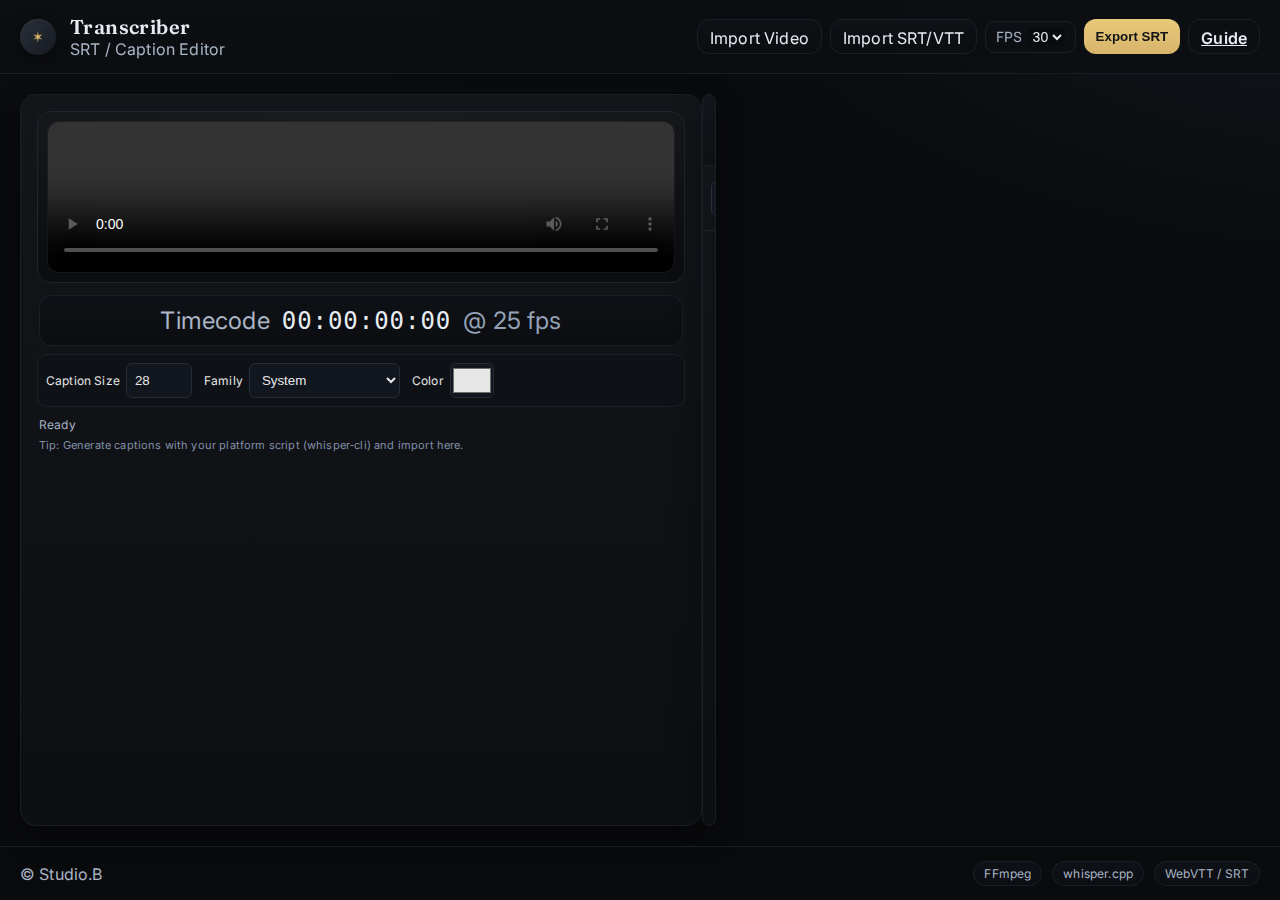
<file: index.html>
<!doctype html>
<html lang="en">
<head>
  <meta charset="UTF-8"/>
  <meta name="viewport" content="width=device-width, initial-scale=1"/>
  <title>Transcriber</title>
  <link rel="preconnect" href="https://fonts.googleapis.com">
  <link rel="preconnect" href="https://fonts.gstatic.com" crossorigin>
  <link href="https://fonts.googleapis.com/css2?family=Inter:wght@300;400;500;600&family=Fraunces:opsz,wght@9..144,500;9..144,600;9..144,700&display=swap" rel="stylesheet">
  <link rel="stylesheet" href="style.css"/>
</head>
<body>
  <header class="head">
    <div class="brand">
      <div class="laurel" aria-hidden="true">✶</div>
      <div class="title">
        <h1>Transcriber</h1>
        <p class="subtitle">SRT / Caption Editor</p>
      </div>
    </div>
    <nav class="toolbar">
      <label class="btn btn-ghost">
        <input type="file" id="fileInput" accept="video/*,audio/*" hidden>
        <span>Import Video</span>
      </label>
      <label class="btn btn-ghost">
        <input type="file" id="srtInput" accept=".srt,.vtt" hidden>
        <span>Import SRT/VTT</span>
      </label>
      <div class="fps">
        <label for="fpsSelect">FPS</label>
        <select id="fpsSelect">
          <option value="24">24</option>
          <option value="25">25</option>
          <option value="30" selected>30</option>
          <option value="50">50</option>
          <option value="60">60</option>
        </select>
      </div>
      <button id="btnExport" class="btn btn-gold">Export SRT</button>
      <a class="btn btn-outline" href="README.html" target="_blank" rel="noopener">Guide</a>
    </nav>
  </header>

  <main class="wrap">
    <aside class="panel video-panel">
      <div class="frame">
        <div class="frame-inner">
          <video id="player" controls playsinline></video>
        </div>
      </div>

      <div class="tcbar">
        <div class="tc-label">Timecode</div>
        <div id="tcPanel" class="tc">00:00:00:00</div>
        <div class="tc-hint">@ <span id="tcFps">30</span> fps</div>
      </div>

      <div id="status" class="status">Ready</div>
      <div class="smallprint">
        Tip: Generate captions with your platform script (whisper‑cli) and import here.
      </div>
    </aside>

    <section class="panel transcript-panel">
      <header class="section-head">
        <h2>Transcript</h2>
        <div class="legend">
          <span class="dot active-dot"></span> playing
          <span class="sep">•</span>
          <span class="kbd">Click timestamp</span> to seek
        </div>
      </header>

      <div id="transcript" class="transcript" role="list"></div>
    </section>
  </main>

  <footer class="foot">
    <div class="credit">© Studio.B</div>
    <div class="marks">
      <span class="mark">FFmpeg</span>
      <span class="mark">whisper.cpp</span>
      <span class="mark">WebVTT / SRT</span>
    </div>
  </footer>

  <template id="lineTpl">
    <div class="line" role="listitem">
      <button class="stamp" title="Seek to time"></button>
      <div class="text" contenteditable="true" spellcheck="false"></div>
    </div>
  </template>

  <script type="module" src="app.js"></script>
</body>
</html>
</file>
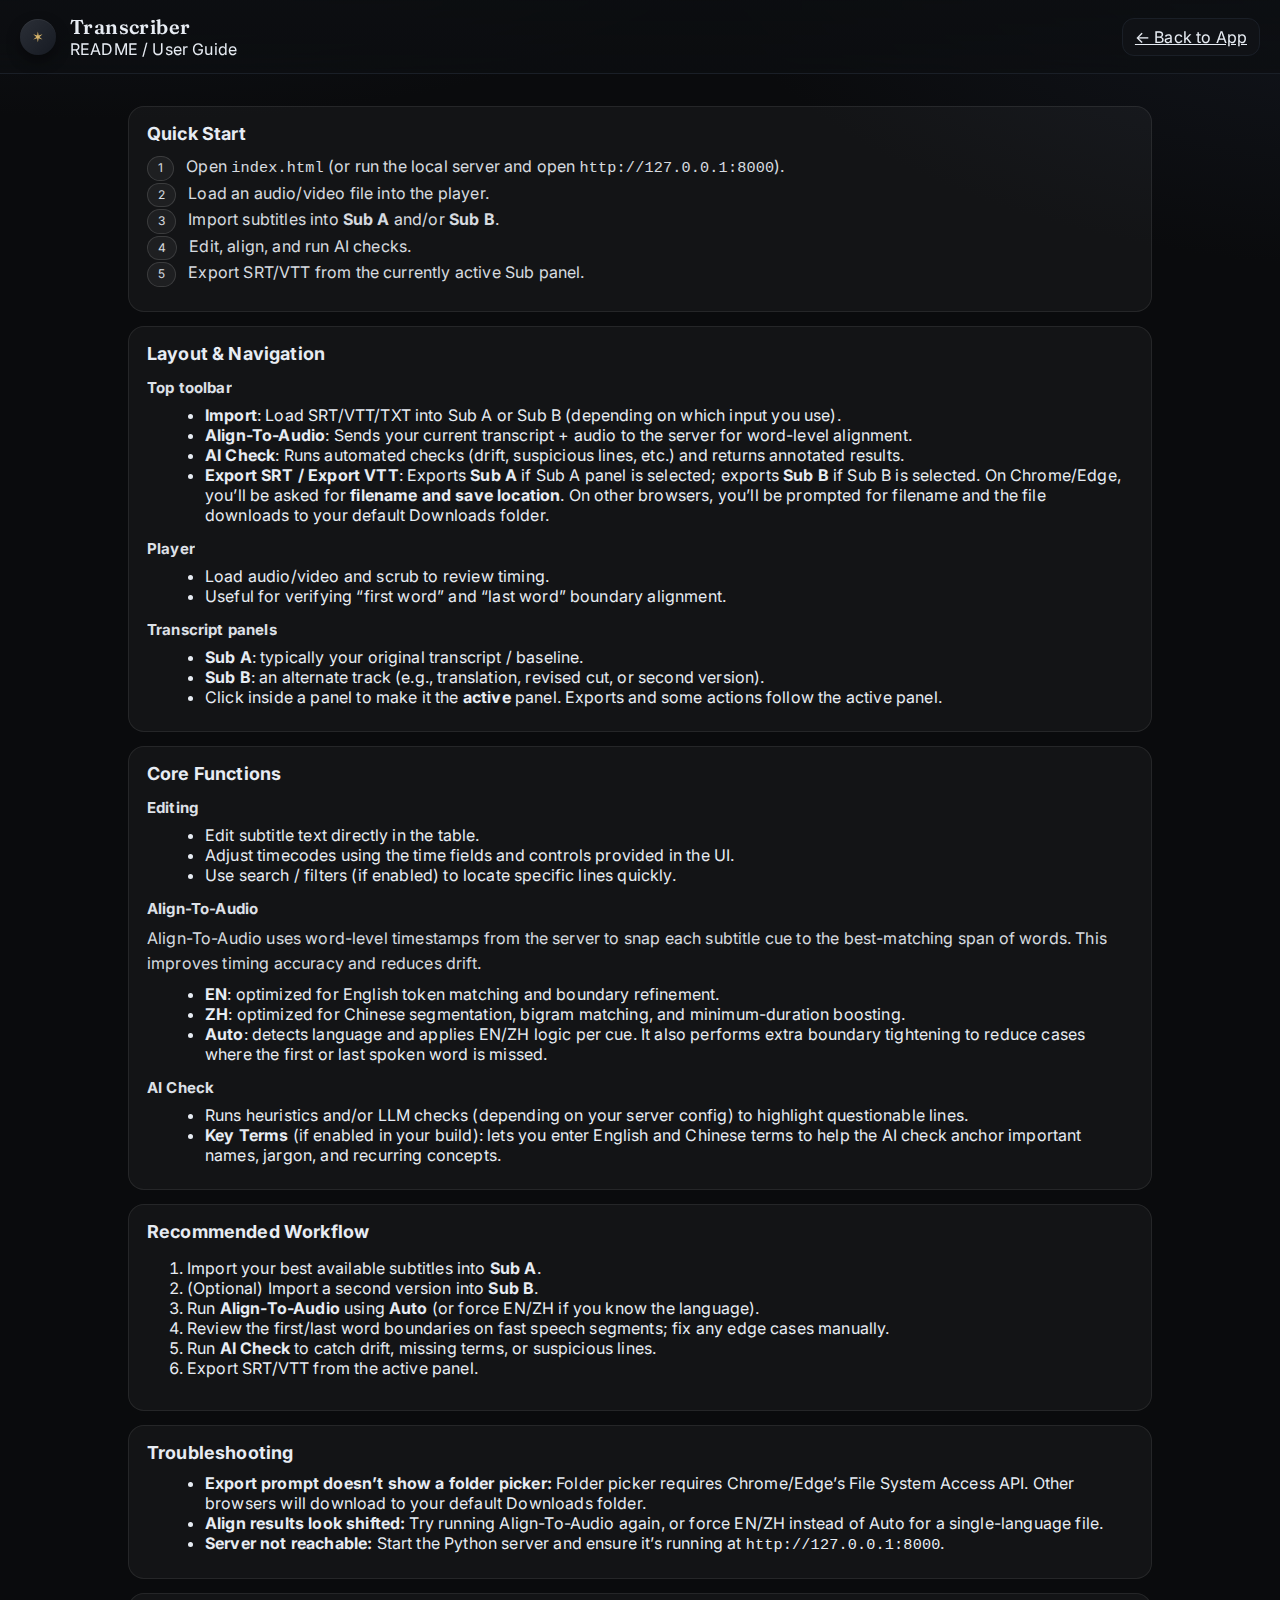
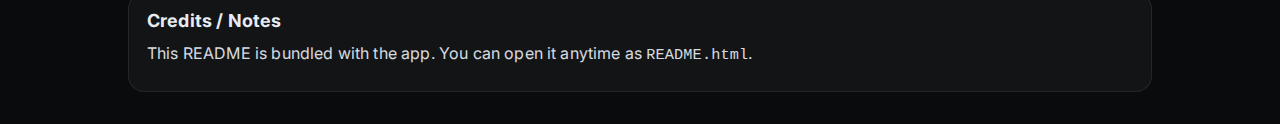
<file: README.html>
<!DOCTYPE html>
<html lang="en">
<head>
<meta charset="utf-8"/>
<meta content="width=device-width, initial-scale=1" name="viewport"/>
<title>Transcriber — README</title>
<link href="https://fonts.googleapis.com" rel="preconnect"/>
<link crossorigin="" href="https://fonts.gstatic.com" rel="preconnect"/>
<link href="https://fonts.googleapis.com/css2?family=Inter:wght@300;400;500;600&family=Fraunces:opsz,wght@9..144,400;9..144,600&display=swap" rel="stylesheet"/>
<link href="./style.css" rel="stylesheet"/>
<style>
  /* README page tweaks (keeps same design system) */
  .readme-wrap{ max-width: 1060px; margin: 0 auto; padding: 18px; }
  .readme-card{ background: rgba(255,255,255,0.04); border: 1px solid rgba(255,255,255,0.08); border-radius: 16px; padding: 16px 18px; margin: 14px 0; }
  .readme-card h2{ margin: 0 0 10px 0; font-size: 18px; }
  .readme-card h3{ margin: 14px 0 8px 0; font-size: 15px; opacity: 0.95; }
  .readme-card p{ margin: 8px 0; opacity: 0.92; line-height: 1.55; }
  .readme-card ul{ margin: 8px 0 8px 18px; }
  .pill{ display:inline-block; padding: 2px 10px; border-radius: 999px; border:1px solid rgba(255,255,255,0.14); background: rgba(255,255,255,0.06); font-size: 12px; margin-right: 8px; }
  code{ font-family: ui-monospace, SFMono-Regular, Menlo, Monaco, Consolas, "Liberation Mono", "Courier New", monospace; font-size: 0.95em; }
  a{ color: inherit; }
</style>
</head>

<body>
<header class="head">
  <div class="brand">
    <div class="laurel" aria-hidden="true">✶</div>
    <div class="title">
      <h1>Transcriber</h1>
      <div class="sub">README / User Guide</div>
    </div>
  </div>

  <div class="tools">
    <a class="btn" href="./index.html" title="Back to app">← Back to App</a>
  </div>
</header>

<main class="readme-wrap">
  <div class="readme-card">
    <h2>Quick Start</h2>
    <p>
      <span class="pill">1</span> Open <code>index.html</code> (or run the local server and open <code>http://127.0.0.1:8000</code>).
      <br/>
      <span class="pill">2</span> Load an audio/video file into the player.
      <br/>
      <span class="pill">3</span> Import subtitles into <b>Sub A</b> and/or <b>Sub B</b>.
      <br/>
      <span class="pill">4</span> Edit, align, and run AI checks.
      <br/>
      <span class="pill">5</span> Export SRT/VTT from the currently active Sub panel.
    </p>
  </div>

  <div class="readme-card">
    <h2>Layout & Navigation</h2>
    <h3>Top toolbar</h3>
    <ul>
      <li><b>Import</b>: Load SRT/VTT/TXT into Sub A or Sub B (depending on which input you use).</li>
      <li><b>Align-To-Audio</b>: Sends your current transcript + audio to the server for word-level alignment.</li>
      <li><b>AI Check</b>: Runs automated checks (drift, suspicious lines, etc.) and returns annotated results.</li>
      <li><b>Export SRT / Export VTT</b>: Exports <b>Sub A</b> if Sub A panel is selected; exports <b>Sub B</b> if Sub B is selected.
        On Chrome/Edge, you’ll be asked for <b>filename and save location</b>. On other browsers, you’ll be prompted for filename and the file downloads to your default Downloads folder.</li>
    </ul>

    <h3>Player</h3>
    <ul>
      <li>Load audio/video and scrub to review timing.</li>
      <li>Useful for verifying “first word” and “last word” boundary alignment.</li>
    </ul>

    <h3>Transcript panels</h3>
    <ul>
      <li><b>Sub A</b>: typically your original transcript / baseline.</li>
      <li><b>Sub B</b>: an alternate track (e.g., translation, revised cut, or second version).</li>
      <li>Click inside a panel to make it the <b>active</b> panel. Exports and some actions follow the active panel.</li>
    </ul>
  </div>

  <div class="readme-card">
    <h2>Core Functions</h2>

    <h3>Editing</h3>
    <ul>
      <li>Edit subtitle text directly in the table.</li>
      <li>Adjust timecodes using the time fields and controls provided in the UI.</li>
      <li>Use search / filters (if enabled) to locate specific lines quickly.</li>
    </ul>

    <h3>Align-To-Audio</h3>
    <p>
      Align-To-Audio uses word-level timestamps from the server to snap each subtitle cue to the best-matching span of words.
      This improves timing accuracy and reduces drift.
    </p>
    <ul>
      <li><b>EN</b>: optimized for English token matching and boundary refinement.</li>
      <li><b>ZH</b>: optimized for Chinese segmentation, bigram matching, and minimum-duration boosting.</li>
      <li><b>Auto</b>: detects language and applies EN/ZH logic per cue. It also performs extra boundary tightening to reduce cases where the first or last spoken word is missed.</li>
    </ul>

    <h3>AI Check</h3>
    <ul>
      <li>Runs heuristics and/or LLM checks (depending on your server config) to highlight questionable lines.</li>
      <li><b>Key Terms</b> (if enabled in your build): lets you enter English and Chinese terms to help the AI check anchor important names, jargon, and recurring concepts.</li>
    </ul>
  </div>

  <div class="readme-card">
    <h2>Recommended Workflow</h2>
    <ol>
      <li>Import your best available subtitles into <b>Sub A</b>.</li>
      <li>(Optional) Import a second version into <b>Sub B</b>.</li>
      <li>Run <b>Align-To-Audio</b> using <b>Auto</b> (or force EN/ZH if you know the language).</li>
      <li>Review the first/last word boundaries on fast speech segments; fix any edge cases manually.</li>
      <li>Run <b>AI Check</b> to catch drift, missing terms, or suspicious lines.</li>
      <li>Export SRT/VTT from the active panel.</li>
    </ol>
  </div>

  <div class="readme-card">
    <h2>Troubleshooting</h2>
    <ul>
      <li><b>Export prompt doesn’t show a folder picker:</b> Folder picker requires Chrome/Edge’s File System Access API. Other browsers will download to your default Downloads folder.</li>
      <li><b>Align results look shifted:</b> Try running Align-To-Audio again, or force EN/ZH instead of Auto for a single-language file.</li>
      <li><b>Server not reachable:</b> Start the Python server and ensure it’s running at <code>http://127.0.0.1:8000</code>.</li>
    </ul>
  </div>

  <div class="readme-card">
    <h2>Credits / Notes</h2>
    <p>This README is bundled with the app. You can open it anytime as <code>README.html</code>.</p>
  </div>
</main>
</body>
</html>
</file>
<file: style.css>
/* Museum / Academy aesthetic */
:root{
  --bg: #0a0b0d;
  --bg-elev: #101216;
  --ink: #e7ecf3;
  --ink-dim:#aab5c6;
  --line:#1a1f27;
  --gold:#d7b46a;
  --gold-2:#e8c979;
  --shadow: 0 10px 30px rgba(0,0,0,0.45);
  --radius: 16px;
}

*{box-sizing:border-box}
html,body{height:100%;margin:0}
body{
  display: flex;
  flex-direction: column;
  min-height: 100vh;
  overflow: hidden;           /* stop the page itself from scrolling */

  font-family: Inter, system-ui, -apple-system, Segoe UI, Roboto, 'Noto Sans', Arial, sans-serif;
  color:var(--ink);
  background: radial-gradient(1200px 500px at 10% -20%, #141821 0%, transparent 60%) no-repeat,
              radial-gradient(1200px 600px at 110% -10%, #141821 0%, transparent 60%) no-repeat,
              var(--bg);
  letter-spacing: .01em;
  -webkit-font-smoothing: antialiased;
  text-rendering: optimizeLegibility;
}

/* Header */
.head{
  position:sticky; top:0; z-index:20;
  display:flex; align-items:center; justify-content:space-between;
  padding:14px 20px; border-bottom:1px solid var(--line);
  background: linear-gradient(180deg, rgba(12,14,17,.85), rgba(12,14,17,.75));
  backdrop-filter: blur(8px);
}
.brand{display:flex; gap:14px; align-items:center}
.laurel{
  width:36px; height:36px; border-radius:999px;
  background: linear-gradient(135deg, #2b2f37, #161a22);
  display:grid; place-items:center; color:var(--gold); font-size:14px;
  box-shadow: inset 0 1px 0 rgba(255,255,255,.06), 0 6px 14px rgba(0,0,0,.4);
}
.title h1{
  font-family: 'Fraunces', serif;
  font-weight:600; letter-spacing:.4px; margin:0; font-size:20px;
}
.subtitle{ margin:0; color:var(--ink-dim); font-size:16px}

/* Toolbar */
.toolbar{display:flex; gap:8px; align-items:center; flex-wrap:wrap}
.btn{
  appearance:none; border:1px solid var(--line); background:var(--bg-elev);
  color:var(--ink); padding:8px 12px; border-radius:12px; cursor:pointer;
  transition: transform .06s ease, box-shadow .2s ease, border-color .2s ease;
}
.btn:hover{ transform: translateY(-1px); box-shadow: var(--shadow); }
.btn-ghost{ background:linear-gradient(180deg, #0e1115, #0b0d11); height: 35px;}
.btn-outline{  
  border:1px solid var(--gold-2);
  background: var(--bg-elev);
  color:var(--gold-2); font-weight:600; height: 35px;
}
.btn-gold{
  border:none;
  background: linear-gradient(180deg, var(--gold-2), var(--gold));
  color:#111315; font-weight:600; height: 35px;
}
.btn-mini{ padding:6px 10px; border-radius:10px; height:30px; font-size:12px; }

/* Modal (Key Terms) */
.modal-overlay{
  position: fixed; inset: 0;
  background: rgba(0,0,0,.62);
  display: grid; place-items: center;
  z-index: 9999;
  padding: 18px;
}
.modal-overlay.hidden{ display:none; }
.modal-card{
  width: min(920px, 96vw);
  background: linear-gradient(180deg, rgba(20,22,27,.98), rgba(13,15,19,.98));
  border:1px solid var(--line);
  border-radius: 16px;
  box-shadow: 0 24px 60px rgba(0,0,0,.55);
  overflow: hidden;
}
.modal-head{ display:flex; gap:12px; align-items:flex-start; justify-content:space-between; padding:16px 16px 10px; border-bottom:1px solid rgba(255,255,255,.06); }
.modal-title{ font-size:16px; font-weight:700; letter-spacing:.2px; }
.modal-sub{ margin-top:4px; font-size:12px; color: var(--ink-dim); }
.modal-body{ padding:14px 16px 8px; }
.modal-foot{ padding:12px 16px 16px; display:flex; gap:10px; align-items:center; }

.kt-grid{ display:grid; grid-template-columns: 1fr 1fr; gap:12px; }
@media (max-width: 760px){
  .kt-grid{ grid-template-columns: 1fr; }
}

.ui-dark-textarea{
  width: 100%;
  min-height: 210px;
  resize: vertical;
  background:#0e1116;
  color:#e9edf1;
  border:1px solid rgba(255,255,255,.10);
  border-radius: 12px;
  padding: 10px;
  font-size: 13px;
  line-height: 1.5;
  outline: none;
}
.ui-dark-textarea:focus{ border-color: rgba(255,215,0,.55); box-shadow: 0 0 0 3px rgba(255,215,0,.10); }
.fps{ display:flex; gap:6px; align-items:center; color:var(--ink-dim); font-size:14px; border:1px solid var(--line); padding:6px 10px; border-radius:10px; background: linear-gradient(180deg, #0d1014, #0b0d11); }
.fps select{ background:var(--bg); border:none; color:var(--ink); outline:none; font-size:14px }

/* Layout */
.wrap {
  flex: 1 1 auto;
  display: grid;
  grid-template-columns: minmax(320px, var(--videoW, 55%)) 14px minmax(320px, 1fr);
  gap: 0;
  padding: 20px;
  min-height: 0;
}


.panel{
  background: linear-gradient(180deg, rgba(20,22,27,.9), rgba(13,15,19,.9));
  border:1px solid var(--line); border-radius: var(--radius);
  box-shadow: var(--shadow);
  overflow:hidden; display:flex; flex-direction:column;
  min-height: 0;              /* important inside flex/grid */
  display: flex;
  flex-direction: column;
}
.video-panel{ 
  overflow-y: auto; 
  padding:16px;
}
.transcript-panel{ 
  overflow: hidden;
  padding:0 
}

/* Video frame */
.frame{
  border-radius: 14px;
  border:1px solid #20242d;
  background: radial-gradient(160% 90% at 50% 0%, rgba(255,255,255,.06), rgba(255,255,255,0)) no-repeat,
              #0b0d11;
  padding:10px;
}
.frame-inner{
  border-radius:10px; overflow:hidden; position:relative;
  background:#000;
  outline: 1px solid rgba(255,255,255,.04);
}
video{ display:block; width:100%; height:auto; max-height:62vh; }

/* Timecode bar */
.tcbar{
  display:flex; align-items:center; gap:12px; margin:12px 2px 0;
  padding:10px 12px; border:1px solid var(--line); border-radius:12px;
  background: linear-gradient(180deg, #0e1115, #0b0d11);
}
.tc-label{ color:var(--ink-dim); font-size:24px }
.tc{ font-family: ui-monospace, SFMono-Regular, Menlo, Consolas, monospace; font-size:24px; letter-spacing:.04em; }
.tc-hint{ color:#93a1b5; font-size:24px }

.status{ margin:10px 2px 0; color:var(--ink-dim); font-size:12px }
.smallprint{ color:#8391a7; font-size:11px; margin:6px 2px 0 }

/* Transcript */
.section-head{
  flex: 0 0 auto; 
  display:flex; align-items:center; justify-content:space-between;
  padding:12px 14px; border-bottom:1px solid var(--line);
  background: linear-gradient(180deg, rgba(18,21,26,.8), rgba(12,14,18,.7));
}
.section-head h2{
  margin:0; font-family:'Fraunces', serif; font-size:24x; font-weight:600; letter-spacing:.3px
}
.legend{ color:var(--ink-dim); font-size:16px; display:flex; gap:10px; align-items:center }
.dot{ width:8px; height:8px; border-radius:50%; background:#64748b; display:inline-block }
.active-dot{ background: var(--gold) }
.sep{ opacity:.5 }
.kbd{ padding:2px 6px; border:1px solid var(--line); border-radius:6px; font-size:16px; color:#9aa7bc; }

.transcript{ flex: 1 1 auto;                          /* fill remaining height */
  overflow-y: auto;                         /* own scrollbar here */
  scrollbar-color: var(--accent) var(--handle-bg);
  scrollbar-width: thin;
  padding:12px; 
  display:flex; 
  flex-direction:column; 
  gap:10px; 
}

.line{
  display:grid; grid-template-columns: 140px 1fr; gap:12px;
  padding:10px 12px; border:1px solid #222831; border-radius:12px;
  background: linear-gradient(180deg, #0d1014, #0b0d11);
  transition: border-color .2s ease, background .2s ease;
}
.line:hover{ border-color:#2b313c; background:linear-gradient(180deg, #0f1318, #0b0e12) }
.line.active{ outline:2px solid rgba(215,180,106,.55) }

.stamp{
  white-space:nowrap; display:inline-block; 
  all:unset;
  font-variant-numeric: tabular-nums; color:#c6d2e3; cursor:pointer;
  border:1px solid #232a34; padding:6px 10px; border-radius:10px; text-align:center;
  background: linear-gradient(180deg, #11151b, #0d1015);
  box-shadow: inset 0 1px 0 rgba(255,255,255,.05);
}
.caption-meta { 
  white-space:nowrap; flex-wrap:nowrap; 
  display:flex; gap:12px; align-items:center; font-size:18px; opacity:.9; 
}
.caption-meta .arrow { padding:0 6px; opacity:.8 }
.stamp:hover{ border-color:#2e3744; }

.text{
  outline:none; color:var(--ink); min-height:24px; line-height:1.55;
  caret-color: var(--gold); word-break: break-word;
}

.foot{
  display:flex; justify-content:space-between; align-items:center;
  padding:14px 20px; border-top:1px solid var(--line); color:var(--ink-dim);
}
.marks{ display:flex; gap:10px; flex-wrap:wrap }
.mark{
  border:1px solid var(--line); border-radius:999px; padding:4px 10px; font-size:12px;
  background: linear-gradient(180deg, #0e1116, #0b0e12);
}

.timepill{
  font-variant-numeric:tabular-nums;
  padding:2px 6px;
  border-radius:6px;
  background:rgba(255,255,255,.06);
  cursor:ew-resize;
  outline:none;
}
.timepill:focus{ box-shadow:0 0 0 2px rgba(229,184,11,.35) }

.slider-wrap { display:grid; grid-template-columns: 1fr; gap:6px; margin-top:6px; }
.slider-label { display:flex; justify-content:space-between; font-size:11px; opacity:.8; }
input[type="range"] { width:100%; accent-color:#E5B80B; }

.len-pill{
  margin-left:12px;
  font-variant-numeric:tabular-nums;
  background:#0b2239;
  color:#8bcbff;
  border:1px solid #1b75ff;
  padding:2px 6px;
  border-radius:8px;
}

.caption-overlay{
  position:absolute; left:50%; bottom:6%;
  transform:translateX(-50%);
  max-width:90%;
  padding:10px 14px;
  background:rgba(0,0,0,.65);
  color:#fff;
  border-radius:10px;
  font-size:clamp(16px, 2.4vw, 28px);
  line-height:1.25;
  text-align:center;
  text-shadow: 0 1px 2px rgba(0,0,0,.7), 0 0 3px rgba(0,0,0,.5);
  transition:opacity .15s ease;
  pointer-events:none;  /* overlay never blocks clicks */
  opacity:0;
}

@media (max-width: 1100px){
  .wrap{ grid-template-columns: 1fr; }
  video{ max-height:48vh }
}


/* --- Dual Sub layout --- */
.tcontrols{ display:flex; align-items:center; gap:10px; }
.btn-sm{ padding:6px 10px; border-radius:10px; height:34px; font-size:13px; }

.dual-wrap{
  display:grid;
  grid-template-columns: 1fr 1fr;
  gap:12px;
  padding:12px;
  min-height:0;
}
.dual-col{
  min-height:0;
  display:flex;
  flex-direction:column;
  border:1px solid rgba(255,255,255,.06);
  border-radius:14px;
  overflow:hidden;
  background: linear-gradient(180deg, rgba(16,18,22,.9), rgba(12,14,18,.8));
}
.dual-bar{
  display:flex;
  align-items:center;
  justify-content:space-between;
  gap:10px;
  padding:10px 12px;
  border-bottom:1px solid rgba(255,255,255,.06);
  background: linear-gradient(180deg, rgba(18,21,26,.8), rgba(12,14,18,.7));
}
.dual-title{
  font-size:12px;
  color:var(--ink-dim);
  letter-spacing:.02em;
  text-transform:uppercase;
}
.transcript-ro .text{ color: rgba(231,236,243,.85); }
.transcript-ro .line{ opacity:.92; }
.transcript-ro .stamp{ cursor:default; }
@media (max-width: 1100px){
  .dual-wrap{ grid-template-columns: 1fr; }
}


.dual-toggle-label{display:flex;align-items:center;gap:8px;font-size:12px;opacity:.9;}
.dual-toggle-label input{accent-color:#7aa2ff;}


/* SUBS dropdown + badges */
.subs-mode-label{ display:flex; align-items:center; gap:8px; margin-left:10px; }
.subs-label{ font-size:12px; opacity:.8; letter-spacing:.08em; }
.subs-mode{ background:#131720; color:#fff; border:1px solid #2a2f3a; border-radius:8px; padding:6px 10px; height:35px; }
.sub-badge{ display:inline-block; margin-left:8px; padding:2px 8px; border-radius:999px; font-size:11px; line-height:1.4; border:1px solid rgba(255,255,255,.12); opacity:.9; }
.sub-badge.original{ background:rgba(255,215,90,.12); }
.sub-badge.translation{ background:rgba(120,200,255,.12); }
.dual-title{ display:flex; align-items:center; gap:6px; }


/* ---- Transcript layout fixes (single + dual) ---- */
.panel.transcript-panel{ display:flex; flex-direction:column; }
#transcriptFindBar{ flex:0 0 auto; }
#transcriptSingleWrap{ flex:1 1 auto; min-height:0; }
#transcript{ height:100%; overflow:auto; }

.dual-wrap{ flex:1 1 auto; min-height:0; display:flex; gap:12px; padding:10px; }
.dual-col{ flex:1 1 0; min-width:0; display:flex; flex-direction:column; min-height:0; }
.dual-bar{ flex:0 0 auto; display:flex; align-items:center; justify-content:space-between; gap:10px; padding:8px 10px; border:1px solid var(--line); border-radius:12px; background: linear-gradient(180deg, #0e1115, #0b0d11); }
#transcriptA, #transcriptBHost, .transcript-b-host{ flex:1 1 auto; min-height:0; overflow:auto; }

.sub-badge{ font-size:11px; padding:2px 8px; border-radius:999px; border:1px solid rgba(215,180,106,.35); color:var(--gold-2); background:rgba(215,180,106,.08); }



/* ---------- Resizable center divider ---------- */
.panel-divider{
  cursor: col-resize;
  position: relative;
  user-select: none;
}
.panel-divider::before{
  content: "";
  position: absolute;
  left: 50%; top: 10px; bottom: 10px;
  width: 2px;
  transform: translateX(-50%);
  background: var(--gold);
  border-radius: 999px;
  opacity: .85;
}
body.resizing{ cursor: col-resize; }
body.resizing *{ user-select: none !important; }


/* ---------- Minimal gold scrollbars ---------- */
*{
  scrollbar-width: thin;
  scrollbar-color: var(--gold) transparent;
}
*::-webkit-scrollbar{ width:6px; height:6px; }
*::-webkit-scrollbar-track{ background: transparent; }
*::-webkit-scrollbar-thumb{ background: var(--gold); border-radius: 999px; }
*::-webkit-scrollbar-button{ width:0; height:0; display:none; }


/* Lock state */
.line.is-locked{opacity:0.75}
.line.is-locked .text{cursor:not-allowed}

/* Virtual spacer rows used to align Dual Sub by timecode */
.vspacer{width:100%; pointer-events:none; background:transparent;}


/* AI Check badges */
.abdg{display:inline-flex;align-items:center;justify-content:center;min-width:34px;height:18px;padding:0 6px;border-radius:9px;font-size:11px;line-height:18px;margin-left:6px;border:1px solid rgba(255,215,0,.35);color:rgba(255,215,0,.9);background:rgba(255,215,0,.08);}
.abdg.none{border-color:rgba(255,80,80,.5);color:rgba(255,120,120,.95);background:rgba(255,80,80,.10);}
.abdg.drift{border-color:rgba(255,190,80,.6);color:rgba(255,215,0,.95);background:rgba(255,190,80,.10);}
.abdg.match{border-color:rgba(0,200,120,.55);color:rgba(0,255,160,.95);background:rgba(0,200,120,.10);}
.abdg.check{border-color:rgba(255,215,0,.55);color:rgba(255,215,0,.95);background:rgba(255,215,0,.10);}


/* --- AI Check mode select --- */
.ai-mode{
  height:30px;
  padding:4px 8px;
  border-radius:10px;
  border:1px solid rgba(255,255,255,.14);
  background:rgba(0,0,0,.22);
  color:rgba(255,255,255,.92);
  outline:none;
}
.ai-mode option{ background:#111; color:#fff; }

/* --- AI drift badges --- */
.abdg.low{ border-color: rgba(255,215,0,.55); color:#ffd700; background: rgba(255,215,0,.12); }
.abdg.high{ border-color: rgba(255,80,80,.55); color: rgba(255,120,120,1); background: rgba(255,80,80,.12); }


.ai-filters{display:flex;gap:10px;align-items:center;flex-wrap:wrap;padding:4px 8px;border:1px solid rgba(255,255,255,.08);border-radius:999px;background:rgba(255,255,255,.03)}
.ai-filters label{display:flex;gap:6px;align-items:center;font-size:12px;color:rgba(255,255,255,.8)}
.ai-filters input[type="checkbox"]{accent-color:#ffd700;width:14px;height:14px}
</file>
